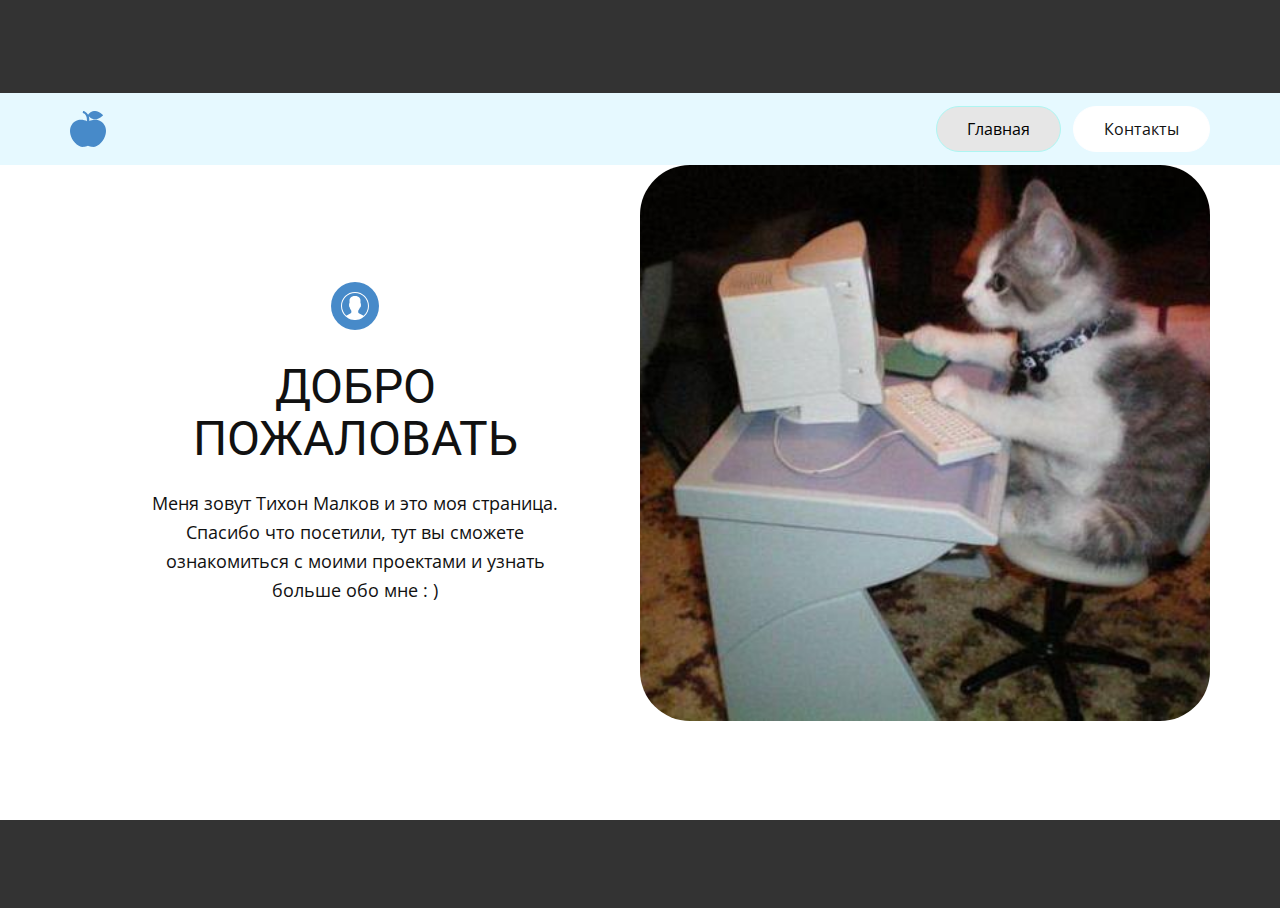
<file: index.html>
<!DOCTYPE html>
<html style="font-size: 16px;" lang="ru"><head>
    <meta name="viewport" content="width=device-width, initial-scale=1.0">
    <meta charset="utf-8">
    <meta name="keywords" content="ДОБРО ПОЖАЛОВАТЬ">
    <meta name="description" content="">
    <title>Главная</title>
    <link rel="stylesheet" href="main.css" media="screen">
<link rel="stylesheet" href="Главная.css" media="screen">
    <script class="u-script" type="text/javascript" src="jquery.js" defer=""></script>
	    <script class="u-script" type="text/javascript" src="main.js" defer=""></script>
    <link id="u-theme-google-font" rel="stylesheet" href="https://fonts.googleapis.com/css?family=Roboto:100,100i,300,300i,400,400i,500,500i,700,700i,900,900i|Open+Sans:300,300i,400,400i,500,500i,600,600i,700,700i,800,800i">
    
    
    <script type="application/ld+json">{
		"@context": "http://schema.org",
		"@type": "Organization",
		"name": ""
}</script>
    <meta name="theme-color" content="#478ac9">
    <meta property="og:title" content="Главная">
    <meta property="og:type" content="website">
  <meta data-intl-tel-input-cdn-path="intlTelInput/"></head>
  <body data-home-page="Главная.html" data-home-page-title="Главная" class="u-body u-xl-mode" data-lang="ru"><header class=" u-border-no-bottom u-border-no-left u-border-no-right u-border-no-top u-clearfix u-header u-section-row-container" id="sec-dfbf" style=""><div class="u-section-rows">
        <div class="u-custom-color-2 u-section-row u-section-row-1" id="sec-e069">
          <div class="u-clearfix u-sheet u-sheet-1"></div>
          
          
          
          
          
        </div>
        <div class="u-clearfix u-custom-color-1 u-section-row u-section-row-2" data-animation-name="" data-animation-duration="0" data-animation-delay="0" data-animation-direction="" id="sec-04e8">
          <div class="u-clearfix u-sheet u-sheet-2">
            <nav class="u-menu u-menu-one-level u-offcanvas u-menu-1">
              <div class="menu-collapse" style="font-size: 1rem; letter-spacing: 0px;">
                <a class="u-button-style u-custom-active-color u-custom-border-radius u-custom-color u-custom-hover-color u-custom-left-right-menu-spacing u-custom-padding-bottom u-custom-text-active-color u-custom-text-hover-color u-custom-top-bottom-menu-spacing u-nav-link u-text-active-palette-1-base u-text-hover-palette-2-base" href="#">
                  <svg class="u-svg-link" viewBox="0 0 24 24"><use xmlns:xlink="http://www.w3.org/1999/xlink" xlink:href="#menu-hamburger"></use></svg>
                  <svg class="u-svg-content" version="1.1" id="menu-hamburger" viewBox="0 0 16 16" x="0px" y="0px" xmlns:xlink="http://www.w3.org/1999/xlink" xmlns="http://www.w3.org/2000/svg"><g><rect y="1" width="16" height="2"></rect><rect y="7" width="16" height="2"></rect><rect y="13" width="16" height="2"></rect>
</g></svg>
                </a>
              </div>
              <div class="u-custom-menu u-nav-container">
                <ul class="u-nav u-spacing-12 u-unstyled u-nav-1"><li class="u-nav-item"><a class="u-border-1 u-border-active-palette-4-light-2 u-border-hover-palette-5-light-2 u-border-white u-button-style u-hover-palette-5-light-2 u-nav-link u-radius-50 u-text-active-black u-text-hover-black u-white" href="Главная.html" style="padding: 14px 30px;">Главная</a>
</li><li class="u-nav-item"><a class="u-border-1 u-border-active-palette-4-light-2 u-border-hover-palette-5-light-2 u-border-white u-button-style u-hover-palette-5-light-2 u-nav-link u-radius-50 u-text-active-black u-text-hover-black u-white" href="Контакты.html" style="padding: 14px 30px;">Контакты</a>
</li></ul>
              </div>
              <div class="u-custom-menu u-nav-container-collapse">
                <div class="u-black u-container-style u-inner-container-layout u-opacity u-opacity-95 u-sidenav">
                  <div class="u-inner-container-layout u-sidenav-overflow">
                    <div class="u-menu-close"></div>
                    <ul class="u-align-center u-nav u-popupmenu-items u-unstyled u-nav-2"><li class="u-nav-item"><a class="u-button-style u-nav-link" href="Главная.html">Главная</a>
</li><li class="u-nav-item"><a class="u-button-style u-nav-link" href="Контакты.html">Контакты</a>
</li></ul>
                  </div>
                </div>
                <div class="u-black u-menu-overlay u-opacity u-opacity-70"></div>
              </div>
            </nav>
            <div class="u-shape u-shape-svg u-text-palette-1-base u-shape-1">
              <svg class="u-svg-link" preserveAspectRatio="none" viewBox="0 0 140 160" style=""><use xmlns:xlink="http://www.w3.org/1999/xlink" xlink:href="#svg-9e0f"></use></svg>
              <svg class="u-svg-content" viewBox="0 0 140 160" x="0px" y="0px" id="svg-9e0f" style="enable-background:new 0 0 140 160;"><path d="M133.6,62c-6.3-11.7-15-19-25.8-21.7C95.2,37,82.7,41.1,75,44.6c0.4-7.8-0.2-14.8-1.8-20.8c3.2,4.2,9.9,11.2,19.9,12.6
	c1.2,0.2,2.4,0.3,3.6,0.3c9.4,0,19.2-5,29.1-15l3.3-3.3l-3.3-3.3C114.6,3.7,103.6-1.2,93.1,0.2C78.8,2.2,71.3,15.4,71,16l-0.4,0.8
	c-1.5-3.1-3.3-5.9-5.5-8.3C58.7,1.4,51.6,0.2,50.8,0l-1.4,9.3c0.2,0,18.3,3.2,16.3,35.7c-7.6-3.6-20.5-7.9-33.5-4.6
	c-10.8,2.7-19.5,10-25.8,21.7c-6.3,11.5-7.9,25.7-4.9,41c2.7,13.3,8.7,26.5,17.1,37.2C28.5,152.9,40,160,50.4,160
	c1.9,0,3.7-0.2,5.4-0.7c1.4-0.2,7.9-1.5,14.1-4.6c6.2,3.1,12.8,4.4,14.1,4.6c1.8,0.5,3.6,0.7,5.4,0.7c10.4,0,22-7.1,31.9-19.8
	c8.3-10.7,14.4-23.9,17.1-37.2C141.6,87.7,139.9,73.5,133.6,62z"></path></svg>
            </div>
          </div>
          
          
          
          
          
        </div>
      </div></header>
    <section class="u-clearfix u-section-1" id="sec-7b9c">
      <div class="u-clearfix u-sheet u-sheet-1">
        <div class="u-clearfix u-expanded-width u-gutter-0 u-layout-wrap u-layout-wrap-1">
          <div class="u-layout" style="">
            <div class="u-layout-row" style="">
              <div class="u-align-center u-container-style u-layout-cell u-left-cell u-size-30 u-size-xs-60 u-white u-layout-cell-1" src="">
                <div class="u-container-layout u-valign-middle u-container-layout-1"><span class="u-icon u-icon-circle u-palette-1-base u-icon-1"><svg class="u-svg-link" preserveAspectRatio="xMidYMin slice" viewBox="0 0 55 55" style=""><use xmlns:xlink="http://www.w3.org/1999/xlink" xlink:href="#svg-2a0f"></use></svg><svg class="u-svg-content" viewBox="0 0 55 55" x="0px" y="0px" id="svg-2a0f" style="enable-background:new 0 0 55 55;"><path d="M55,27.5C55,12.337,42.663,0,27.5,0S0,12.337,0,27.5c0,8.009,3.444,15.228,8.926,20.258l-0.026,0.023l0.892,0.752
	c0.058,0.049,0.121,0.089,0.179,0.137c0.474,0.393,0.965,0.766,1.465,1.127c0.162,0.117,0.324,0.234,0.489,0.348
	c0.534,0.368,1.082,0.717,1.642,1.048c0.122,0.072,0.245,0.142,0.368,0.212c0.613,0.349,1.239,0.678,1.88,0.98
	c0.047,0.022,0.095,0.042,0.142,0.064c2.089,0.971,4.319,1.684,6.651,2.105c0.061,0.011,0.122,0.022,0.184,0.033
	c0.724,0.125,1.456,0.225,2.197,0.292c0.09,0.008,0.18,0.013,0.271,0.021C25.998,54.961,26.744,55,27.5,55
	c0.749,0,1.488-0.039,2.222-0.098c0.093-0.008,0.186-0.013,0.279-0.021c0.735-0.067,1.461-0.164,2.178-0.287
	c0.062-0.011,0.125-0.022,0.187-0.034c2.297-0.412,4.495-1.109,6.557-2.055c0.076-0.035,0.153-0.068,0.229-0.104
	c0.617-0.29,1.22-0.603,1.811-0.936c0.147-0.083,0.293-0.167,0.439-0.253c0.538-0.317,1.067-0.648,1.581-1
	c0.185-0.126,0.366-0.259,0.549-0.391c0.439-0.316,0.87-0.642,1.289-0.983c0.093-0.075,0.193-0.14,0.284-0.217l0.915-0.764
	l-0.027-0.023C51.523,42.802,55,35.55,55,27.5z M2,27.5C2,13.439,13.439,2,27.5,2S53,13.439,53,27.5
	c0,7.577-3.325,14.389-8.589,19.063c-0.294-0.203-0.59-0.385-0.893-0.537l-8.467-4.233c-0.76-0.38-1.232-1.144-1.232-1.993v-2.957
	c0.196-0.242,0.403-0.516,0.617-0.817c1.096-1.548,1.975-3.27,2.616-5.123c1.267-0.602,2.085-1.864,2.085-3.289v-3.545
	c0-0.867-0.318-1.708-0.887-2.369v-4.667c0.052-0.52,0.236-3.448-1.883-5.864C34.524,9.065,31.541,8,27.5,8
	s-7.024,1.065-8.867,3.168c-2.119,2.416-1.935,5.346-1.883,5.864v4.667c-0.568,0.661-0.887,1.502-0.887,2.369v3.545
	c0,1.101,0.494,2.128,1.34,2.821c0.81,3.173,2.477,5.575,3.093,6.389v2.894c0,0.816-0.445,1.566-1.162,1.958l-7.907,4.313
	c-0.252,0.137-0.502,0.297-0.752,0.476C5.276,41.792,2,35.022,2,27.5z"></path></svg>
                
                
              </span>
                  <h2 class="u-text u-text-default u-text-1">ДОБРО ПОЖАЛОВАТЬ</h2>
                  <p class="u-text u-text-2">Меня зовут Тихон Малков и это моя страница. Спасибо что посетили, тут вы сможете ознакомиться с моими проектами и узнать больше обо мне : )</p>
                </div>
              </div>
              <div class="u-align-center u-container-align-center u-container-style u-image u-layout-cell u-radius-50 u-right-cell u-size-30 u-size-xs-60 u-image-1" src="" data-image-width="545" data-image-height="410">
                <div class="u-container-layout u-valign-middle u-container-layout-2" src=""></div>
              </div>
            </div>
          </div>
        </div>
      </div>
    </section>
    
    
    <footer class="u-align-center u-clearfix u-footer u-grey-80 u-footer" id="sec-d802"><div class="u-clearfix u-sheet u-sheet-1"></div></footer>
</body></html>
</file>
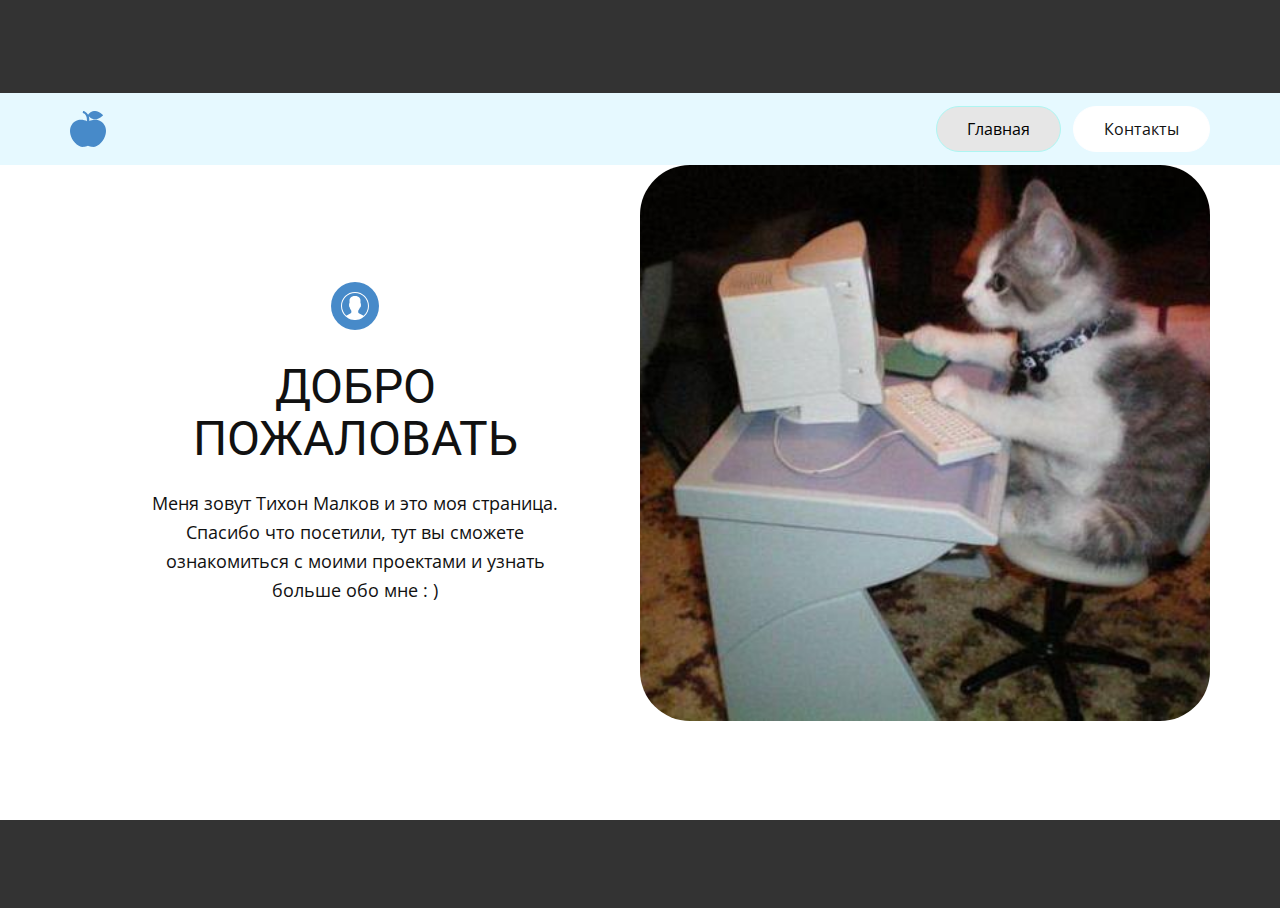
<file: Главная.html>
<!DOCTYPE html>
<html style="font-size: 16px;" lang="ru"><head>
    <meta name="viewport" content="width=device-width, initial-scale=1.0">
    <meta charset="utf-8">
    <meta name="description" content="">
    <title>Главная</title>
    <link rel="stylesheet" href="main.css" media="screen">
<link rel="stylesheet" href="Главная.css" media="screen">
    <script class="u-script" type="text/javascript" src="jquery.js" defer=""></script>
	    <script class="u-script" type="text/javascript" src="main.js" defer=""></script>
    <link id="u-theme-google-font" rel="stylesheet" href="https://fonts.googleapis.com/css?family=Roboto:100,100i,300,300i,400,400i,500,500i,700,700i,900,900i|Open+Sans:300,300i,400,400i,500,500i,600,600i,700,700i,800,800i">
    
    
    <script type="application/ld+json">{
		"@context": "http://schema.org",
		"@type": "Organization",
		"name": ""
}</script>
    <meta name="theme-color" content="#478ac9">
    <meta property="og:title" content="Главная">
    <meta property="og:type" content="website">
  <meta data-intl-tel-input-cdn-path="intlTelInput/"></head>
  <body class="u-body u-xl-mode" data-lang="ru"><header class=" u-border-no-bottom u-border-no-left u-border-no-right u-border-no-top u-clearfix u-header u-section-row-container" id="sec-dfbf" style=""><div class="u-section-rows">
        <div class="u-custom-color-2 u-section-row u-section-row-1" id="sec-e069">
          <div class="u-clearfix u-sheet u-sheet-1"></div>
          
          
          
          
          
        </div>
        <div class="u-clearfix u-custom-color-1 u-section-row u-section-row-2" data-animation-name="" data-animation-duration="0" data-animation-delay="0" data-animation-direction="" id="sec-04e8">
          <div class="u-clearfix u-sheet u-sheet-2">
            <nav class="u-menu u-menu-one-level u-offcanvas u-menu-1">
              <div class="menu-collapse" style="font-size: 1rem; letter-spacing: 0px;">
                <a class="u-button-style u-custom-active-color u-custom-border-radius u-custom-color u-custom-hover-color u-custom-left-right-menu-spacing u-custom-padding-bottom u-custom-text-active-color u-custom-text-hover-color u-custom-top-bottom-menu-spacing u-nav-link u-text-active-palette-1-base u-text-hover-palette-2-base" href="#">
                  <svg class="u-svg-link" viewBox="0 0 24 24"><use xmlns:xlink="http://www.w3.org/1999/xlink" xlink:href="#menu-hamburger"></use></svg>
                  <svg class="u-svg-content" version="1.1" id="menu-hamburger" viewBox="0 0 16 16" x="0px" y="0px" xmlns:xlink="http://www.w3.org/1999/xlink" xmlns="http://www.w3.org/2000/svg"><g><rect y="1" width="16" height="2"></rect><rect y="7" width="16" height="2"></rect><rect y="13" width="16" height="2"></rect>
</g></svg>
                </a>
              </div>
              <div class="u-custom-menu u-nav-container">
                <ul class="u-nav u-spacing-12 u-unstyled u-nav-1"><li class="u-nav-item"><a class="u-border-1 u-border-active-palette-4-light-2 u-border-hover-palette-5-light-2 u-border-white u-button-style u-hover-palette-5-light-2 u-nav-link u-radius-50 u-text-active-black u-text-hover-black u-white" href="Главная.html" style="padding: 14px 30px;">Главная</a>
</li><li class="u-nav-item"><a class="u-border-1 u-border-active-palette-4-light-2 u-border-hover-palette-5-light-2 u-border-white u-button-style u-hover-palette-5-light-2 u-nav-link u-radius-50 u-text-active-black u-text-hover-black u-white" href="Контакты.html" style="padding: 14px 30px;">Контакты</a>
</li></ul>
              </div>
              <div class="u-custom-menu u-nav-container-collapse">
                <div class="u-black u-container-style u-inner-container-layout u-opacity u-opacity-95 u-sidenav">
                  <div class="u-inner-container-layout u-sidenav-overflow">
                    <div class="u-menu-close"></div>
                    <ul class="u-align-center u-nav u-popupmenu-items u-unstyled u-nav-2">
					<li class="u-nav-item"><a class="u-button-style u-nav-link" href="Главная.html">Главная</a>
					</li><li class="u-nav-item"><a class="u-button-style u-nav-link" href="Контакты.html">Контакты</a>
					</li>
					</ul>
                  </div>
                </div>
                <div class="u-black u-menu-overlay u-opacity u-opacity-70"></div>
              </div>
            </nav>
            <div class="u-shape u-shape-svg u-text-palette-1-base u-shape-1">
              <svg class="u-svg-link" preserveAspectRatio="none" viewBox="0 0 140 160" style=""><use xmlns:xlink="http://www.w3.org/1999/xlink" xlink:href="#svg-9e0f"></use></svg>
              <svg class="u-svg-content" viewBox="0 0 140 160" x="0px" y="0px" id="svg-9e0f" style="enable-background:new 0 0 140 160;"><path d="M133.6,62c-6.3-11.7-15-19-25.8-21.7C95.2,37,82.7,41.1,75,44.6c0.4-7.8-0.2-14.8-1.8-20.8c3.2,4.2,9.9,11.2,19.9,12.6
	c1.2,0.2,2.4,0.3,3.6,0.3c9.4,0,19.2-5,29.1-15l3.3-3.3l-3.3-3.3C114.6,3.7,103.6-1.2,93.1,0.2C78.8,2.2,71.3,15.4,71,16l-0.4,0.8
	c-1.5-3.1-3.3-5.9-5.5-8.3C58.7,1.4,51.6,0.2,50.8,0l-1.4,9.3c0.2,0,18.3,3.2,16.3,35.7c-7.6-3.6-20.5-7.9-33.5-4.6
	c-10.8,2.7-19.5,10-25.8,21.7c-6.3,11.5-7.9,25.7-4.9,41c2.7,13.3,8.7,26.5,17.1,37.2C28.5,152.9,40,160,50.4,160
	c1.9,0,3.7-0.2,5.4-0.7c1.4-0.2,7.9-1.5,14.1-4.6c6.2,3.1,12.8,4.4,14.1,4.6c1.8,0.5,3.6,0.7,5.4,0.7c10.4,0,22-7.1,31.9-19.8
	c8.3-10.7,14.4-23.9,17.1-37.2C141.6,87.7,139.9,73.5,133.6,62z"></path></svg>
            </div>
          </div>
          
          
          
          
          
        </div>
      </div></header>
    <section class="u-clearfix u-section-1" id="sec-7b9c">
      <div class="u-clearfix u-sheet u-sheet-1">
        <div class="u-clearfix u-expanded-width u-gutter-0 u-layout-wrap u-layout-wrap-1">
          <div class="u-layout" style="">
            <div class="u-layout-row" style="">
              <div class="u-align-center u-container-style u-layout-cell u-left-cell u-size-30 u-size-xs-60 u-white u-layout-cell-1" src="">
                <div class="u-container-layout u-valign-middle u-container-layout-1"><span class="u-icon u-icon-circle u-palette-1-base u-icon-1"><svg class="u-svg-link" preserveAspectRatio="xMidYMin slice" viewBox="0 0 55 55" style=""><use xmlns:xlink="http://www.w3.org/1999/xlink" xlink:href="#svg-2a0f"></use></svg><svg class="u-svg-content" viewBox="0 0 55 55" x="0px" y="0px" id="svg-2a0f" style="enable-background:new 0 0 55 55;"><path d="M55,27.5C55,12.337,42.663,0,27.5,0S0,12.337,0,27.5c0,8.009,3.444,15.228,8.926,20.258l-0.026,0.023l0.892,0.752
	c0.058,0.049,0.121,0.089,0.179,0.137c0.474,0.393,0.965,0.766,1.465,1.127c0.162,0.117,0.324,0.234,0.489,0.348
	c0.534,0.368,1.082,0.717,1.642,1.048c0.122,0.072,0.245,0.142,0.368,0.212c0.613,0.349,1.239,0.678,1.88,0.98
	c0.047,0.022,0.095,0.042,0.142,0.064c2.089,0.971,4.319,1.684,6.651,2.105c0.061,0.011,0.122,0.022,0.184,0.033
	c0.724,0.125,1.456,0.225,2.197,0.292c0.09,0.008,0.18,0.013,0.271,0.021C25.998,54.961,26.744,55,27.5,55
	c0.749,0,1.488-0.039,2.222-0.098c0.093-0.008,0.186-0.013,0.279-0.021c0.735-0.067,1.461-0.164,2.178-0.287
	c0.062-0.011,0.125-0.022,0.187-0.034c2.297-0.412,4.495-1.109,6.557-2.055c0.076-0.035,0.153-0.068,0.229-0.104
	c0.617-0.29,1.22-0.603,1.811-0.936c0.147-0.083,0.293-0.167,0.439-0.253c0.538-0.317,1.067-0.648,1.581-1
	c0.185-0.126,0.366-0.259,0.549-0.391c0.439-0.316,0.87-0.642,1.289-0.983c0.093-0.075,0.193-0.14,0.284-0.217l0.915-0.764
	l-0.027-0.023C51.523,42.802,55,35.55,55,27.5z M2,27.5C2,13.439,13.439,2,27.5,2S53,13.439,53,27.5
	c0,7.577-3.325,14.389-8.589,19.063c-0.294-0.203-0.59-0.385-0.893-0.537l-8.467-4.233c-0.76-0.38-1.232-1.144-1.232-1.993v-2.957
	c0.196-0.242,0.403-0.516,0.617-0.817c1.096-1.548,1.975-3.27,2.616-5.123c1.267-0.602,2.085-1.864,2.085-3.289v-3.545
	c0-0.867-0.318-1.708-0.887-2.369v-4.667c0.052-0.52,0.236-3.448-1.883-5.864C34.524,9.065,31.541,8,27.5,8
	s-7.024,1.065-8.867,3.168c-2.119,2.416-1.935,5.346-1.883,5.864v4.667c-0.568,0.661-0.887,1.502-0.887,2.369v3.545
	c0,1.101,0.494,2.128,1.34,2.821c0.81,3.173,2.477,5.575,3.093,6.389v2.894c0,0.816-0.445,1.566-1.162,1.958l-7.907,4.313
	c-0.252,0.137-0.502,0.297-0.752,0.476C5.276,41.792,2,35.022,2,27.5z"></path></svg>
                
                
              </span>
                  <h2 class="u-text u-text-default u-text-1">ДОБРО ПОЖАЛОВАТЬ</h2>
                  <p class="u-text u-text-2">Меня зовут Тихон Малков и это моя страница. Спасибо что посетили, тут вы сможете ознакомиться с моими проектами и узнать больше обо мне : )</p>
                </div>
              </div>
              <div class="u-align-center u-container-align-center u-container-style u-image u-layout-cell u-radius-50 u-right-cell u-size-30 u-size-xs-60 u-image-1" src="" data-image-width="545" data-image-height="410">
                <div class="u-container-layout u-valign-middle u-container-layout-2" src=""></div>
              </div>
            </div>
          </div>
        </div>
      </div>
    </section>
    
    
    <footer class="u-align-center u-clearfix u-footer u-grey-80 u-footer" id="sec-d802"><div class="u-clearfix u-sheet u-sheet-1"></div></footer> 
</body></html>
</file>
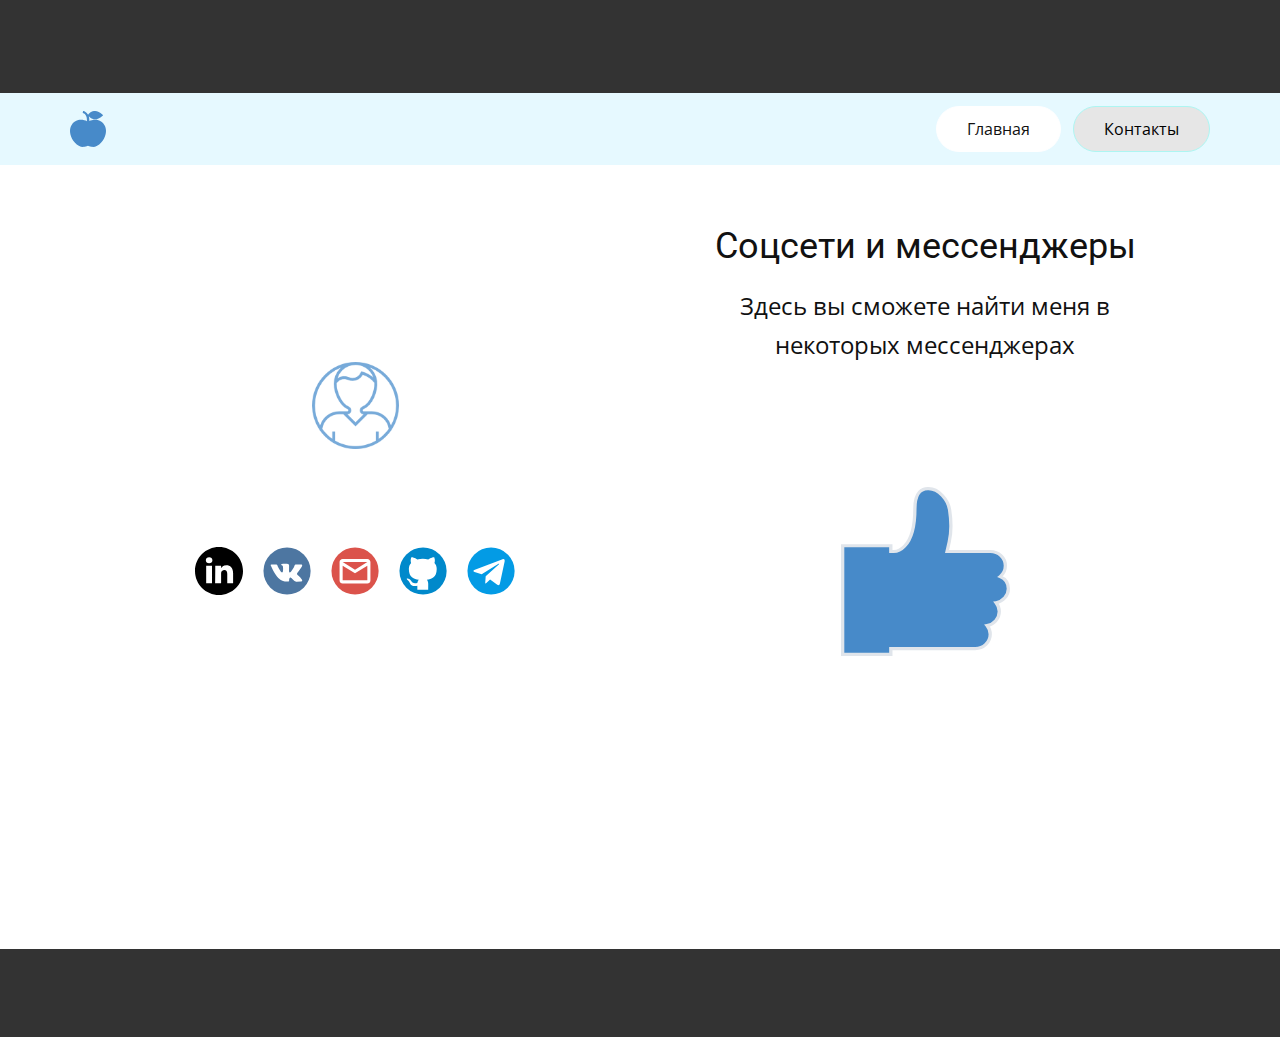
<file: Контакты.html>
<!DOCTYPE html>
<html style="font-size: 16px;" lang="ru"><head>
    <meta name="viewport" content="width=device-width, initial-scale=1.0">
    <meta charset="utf-8">
    <meta name="keywords" content="">
    <meta name="description" content="">
    <title>Контакты</title>
    <link rel="stylesheet" href="main.css" media="screen">
<link rel="stylesheet" href="Контакты.css" media="screen">
    <script class="u-script" type="text/javascript" src="jquery.js" defer=""></script>
	    <script class="u-script" type="text/javascript" src="main.js" defer=""></script>
    <link id="u-theme-google-font" rel="stylesheet" href="https://fonts.googleapis.com/css?family=Roboto:100,100i,300,300i,400,400i,500,500i,700,700i,900,900i|Open+Sans:300,300i,400,400i,500,500i,600,600i,700,700i,800,800i">
    
    
    <script type="application/ld+json">{
		"@context": "http://schema.org",
		"@type": "Organization",
		"name": ""
}</script>
    <meta name="theme-color" content="#478ac9">
    <meta property="og:title" content="Контакты">
    <meta property="og:type" content="website">
  <meta data-intl-tel-input-cdn-path="intlTelInput/"></head>
  <body class="u-body u-xl-mode" data-lang="ru"><header class=" u-border-no-bottom u-border-no-left u-border-no-right u-border-no-top u-clearfix u-header u-section-row-container" id="sec-dfbf" style=""><div class="u-section-rows">
        <div class="u-custom-color-2 u-section-row u-section-row-1" id="sec-e069">
          <div class="u-clearfix u-sheet u-sheet-1"></div>
          
          
          
          
          
        </div>
        <div class="u-clearfix u-custom-color-1 u-section-row u-section-row-2" data-animation-name="" data-animation-duration="0" data-animation-delay="0" data-animation-direction="" id="sec-04e8">
          <div class="u-clearfix u-sheet u-sheet-2">
            <nav class="u-menu u-menu-one-level u-offcanvas u-menu-1">
              <div class="menu-collapse" style="font-size: 1rem; letter-spacing: 0px;">
                <a class="u-button-style u-custom-active-color u-custom-border-radius u-custom-color u-custom-hover-color u-custom-left-right-menu-spacing u-custom-padding-bottom u-custom-text-active-color u-custom-text-hover-color u-custom-top-bottom-menu-spacing u-nav-link u-text-active-palette-1-base u-text-hover-palette-2-base" href="#">
                  <svg class="u-svg-link" viewBox="0 0 24 24"><use xmlns:xlink="http://www.w3.org/1999/xlink" xlink:href="#menu-hamburger"></use></svg>
                  <svg class="u-svg-content" version="1.1" id="menu-hamburger" viewBox="0 0 16 16" x="0px" y="0px" xmlns:xlink="http://www.w3.org/1999/xlink" xmlns="http://www.w3.org/2000/svg"><g><rect y="1" width="16" height="2"></rect><rect y="7" width="16" height="2"></rect><rect y="13" width="16" height="2"></rect>
</g></svg>
                </a>
              </div>
              <div class="u-custom-menu u-nav-container">
                <ul class="u-nav u-spacing-12 u-unstyled u-nav-1"><li class="u-nav-item"><a class="u-border-1 u-border-active-palette-4-light-2 u-border-hover-palette-5-light-2 u-border-white u-button-style u-hover-palette-5-light-2 u-nav-link u-radius-50 u-text-active-black u-text-hover-black u-white" href="Главная.html" style="padding: 14px 30px;">Главная</a>
</li><li class="u-nav-item"><a class="u-border-1 u-border-active-palette-4-light-2 u-border-hover-palette-5-light-2 u-border-white u-button-style u-hover-palette-5-light-2 u-nav-link u-radius-50 u-text-active-black u-text-hover-black u-white" href="Контакты.html" style="padding: 14px 30px;">Контакты</a>
</li></ul>
              </div>
              <div class="u-custom-menu u-nav-container-collapse">
                <div class="u-black u-container-style u-inner-container-layout u-opacity u-opacity-95 u-sidenav">
                  <div class="u-inner-container-layout u-sidenav-overflow">
                    <div class="u-menu-close"></div>
                    <ul class="u-align-center u-nav u-popupmenu-items u-unstyled u-nav-2"><li class="u-nav-item"><a class="u-button-style u-nav-link" href="Главная.html">Главная</a>
</li><li class="u-nav-item"><a class="u-button-style u-nav-link" href="Контакты.html">Контакты</a>
</li></ul>
                  </div>
                </div>
                <div class="u-black u-menu-overlay u-opacity u-opacity-70"></div>
              </div>
            </nav>
            <div class="u-shape u-shape-svg u-text-palette-1-base u-shape-1">
              <svg class="u-svg-link" preserveAspectRatio="none" viewBox="0 0 140 160" style=""><use xmlns:xlink="http://www.w3.org/1999/xlink" xlink:href="#svg-9e0f"></use></svg>
              <svg class="u-svg-content" viewBox="0 0 140 160" x="0px" y="0px" id="svg-9e0f" style="enable-background:new 0 0 140 160;"><path d="M133.6,62c-6.3-11.7-15-19-25.8-21.7C95.2,37,82.7,41.1,75,44.6c0.4-7.8-0.2-14.8-1.8-20.8c3.2,4.2,9.9,11.2,19.9,12.6
	c1.2,0.2,2.4,0.3,3.6,0.3c9.4,0,19.2-5,29.1-15l3.3-3.3l-3.3-3.3C114.6,3.7,103.6-1.2,93.1,0.2C78.8,2.2,71.3,15.4,71,16l-0.4,0.8
	c-1.5-3.1-3.3-5.9-5.5-8.3C58.7,1.4,51.6,0.2,50.8,0l-1.4,9.3c0.2,0,18.3,3.2,16.3,35.7c-7.6-3.6-20.5-7.9-33.5-4.6
	c-10.8,2.7-19.5,10-25.8,21.7c-6.3,11.5-7.9,25.7-4.9,41c2.7,13.3,8.7,26.5,17.1,37.2C28.5,152.9,40,160,50.4,160
	c1.9,0,3.7-0.2,5.4-0.7c1.4-0.2,7.9-1.5,14.1-4.6c6.2,3.1,12.8,4.4,14.1,4.6c1.8,0.5,3.6,0.7,5.4,0.7c10.4,0,22-7.1,31.9-19.8
	c8.3-10.7,14.4-23.9,17.1-37.2C141.6,87.7,139.9,73.5,133.6,62z"></path></svg>
            </div>
          </div>
          
          
          
          
          
        </div>
      </div></header>
    <section class="u-align-center u-clearfix u-section-1" id="sec-be0c">
      <div class="u-clearfix u-sheet u-sheet-1">
        <div class="u-clearfix u-expanded-width u-layout-wrap u-layout-wrap-1">
          <div class="u-layout">
            <div class="u-layout-row">
              <div class="u-align-left u-container-style u-layout-cell u-left-cell u-size-30 u-layout-cell-1">
                <div class="u-container-layout u-container-layout-1"><span class="u-file-icon u-icon u-icon-circle u-text-palette-1-light-1 u-white u-icon-1"><img src="images/149453-3fb7d4dd.png" alt=""></span>
                  <div class="u-social-icons u-spacing-20 u-social-icons-1">
                    <a class="u-social-url" target="_blank" data-type="Custom" title="linkedin" href="https://linkedin.com/in/tihon-malkov"><span class="u-icon u-social-custom u-social-icon u-icon-2"><svg class="u-svg-link" preserveAspectRatio="xMidYMin slice" viewBox="0 0 512 512" style=""><use xmlns:xlink="http://www.w3.org/1999/xlink" xlink:href="#svg-2804"></use></svg><svg class="u-svg-content" viewBox="0 0 512 512" id="svg-2804"><path d="m256 0c-141.363281 0-256 114.636719-256 256s114.636719 256 256 256 256-114.636719 256-256-114.636719-256-256-256zm-74.390625 387h-62.347656v-187.574219h62.347656zm-31.171875-213.1875h-.40625c-20.921875 0-34.453125-14.402344-34.453125-32.402344 0-18.40625 13.945313-32.410156 35.273437-32.410156 21.328126 0 34.453126 14.003906 34.859376 32.410156 0 18-13.53125 32.402344-35.273438 32.402344zm255.984375 213.1875h-62.339844v-100.347656c0-25.21875-9.027343-42.417969-31.585937-42.417969-17.222656 0-27.480469 11.601563-31.988282 22.800781-1.648437 4.007813-2.050781 9.609375-2.050781 15.214844v104.75h-62.34375s.816407-169.976562 0-187.574219h62.34375v26.558594c8.285157-12.78125 23.109375-30.960937 56.1875-30.960937 41.019531 0 71.777344 26.808593 71.777344 84.421874zm0 0"></path></svg></span>
                    </a>
                    <a class="u-social-url" target="_blank" data-type="VK" title="VK" href="https://vk.com/al.malkov"><span class="u-icon u-social-icon u-social-vk u-icon-3"><svg class="u-svg-link" preserveAspectRatio="xMidYMin slice" viewBox="0 0 112 112" style=""><use xmlns:xlink="http://www.w3.org/1999/xlink" xlink:href="#svg-fb4a"></use></svg><svg class="u-svg-content" viewBox="0 0 112 112" x="0" y="0" id="svg-fb4a"><circle fill="currentColor" class="st0" cx="56.1" cy="56.1" r="55"></circle><path fill="#FFFFFF" d="M88.2,80.7l-9.8,0.1c0,0-2.1,0.4-4.9-1.5c-3.7-2.5-7.2-9.1-9.9-8.2C60.9,72,61,77.9,61,77.9s0,1.3-0.6,1.9
      c-0.7,0.7-2,0.9-2,0.9H54c0,0-9.7,0.6-18.3-8.3c-9.3-9.7-17.6-29-17.6-29s-0.5-1.3,0-1.9c0.6-0.7,2.2-0.7,2.2-0.7l10.5-0.1
      c0,0,1,0.2,1.7,0.7c0.6,0.4,0.9,1.2,0.9,1.2s1.7,4.3,4,8.2c4.4,7.6,6.4,9.3,7.9,8.4c2.2-1.2,1.5-10.7,1.5-10.7s0-3.5-1.1-5
      c-0.9-1.2-2.5-1.5-3.3-1.6c-0.6-0.1,0.4-1.5,1.6-2.1c1.9-0.9,5.2-1,9.2-0.9c3.1,0,4,0.2,5.2,0.5c3.6,0.9,2.4,4.3,2.4,12.4
      c0,2.6-0.5,6.3,1.4,7.5c0.8,0.5,2.8,0.1,7.7-8.3c2.3-4,4.1-8.6,4.1-8.6s0.4-0.8,1-1.2s1.4-0.3,1.4-0.3l11.1-0.1c0,0,3.3-0.4,3.9,1.1
      c0.6,1.6-1.2,5.3-5.8,11.3c-7.4,9.9-8.3,9-2.1,14.7c5.9,5.5,7.1,8.1,7.3,8.5C93.4,80.4,88.2,80.7,88.2,80.7z"></path></svg></span>
                    </a>
                    <a class="u-social-url" target="_blank" data-type="Email" title="Email" href="mailto:tihon1240@gmail.com"><span class="u-icon u-social-email u-social-icon u-icon-4"><svg class="u-svg-link" preserveAspectRatio="xMidYMin slice" viewBox="0 0 112 112" style=""><use xmlns:xlink="http://www.w3.org/1999/xlink" xlink:href="#svg-393d"></use></svg><svg class="u-svg-content" viewBox="0 0 112 112" x="0" y="0" id="svg-393d"><circle fill="currentColor" cx="56.1" cy="56.1" r="55"></circle><path id="path3864" fill="#FFFFFF" d="M27.2,28h57.6c4,0,7.2,3.2,7.2,7.2l0,0v42.7c0,3.9-3.2,7.2-7.2,7.2l0,0H27.2
	c-4,0-7.2-3.2-7.2-7.2V35.2C20,31.1,23.2,28,27.2,28 M56,52.9l28.8-17.8H27.2L56,52.9 M27.2,77.7h57.6V43.5L56,61.3L27.2,43.5V77.7z
	"></path></svg></span>
                    </a>
                    <a class="u-social-url" target="_blank" data-type="Github" title="Github" href="https://github.com/lobstore"><span class="u-icon u-social-github u-social-icon u-icon-5"><svg class="u-svg-link" preserveAspectRatio="xMidYMin slice" viewBox="0 0 112 112" style=""><use xmlns:xlink="http://www.w3.org/1999/xlink" xlink:href="#svg-56f8"></use></svg><svg class="u-svg-content" viewBox="0 0 112 112" x="0" y="0" id="svg-56f8"><circle fill="currentColor" cx="56.1" cy="56.1" r="55"></circle><path fill="#FFFFFF" d="M88,51.3c0-5.5-1.9-10.2-5.3-13.7c0.6-1.3,2.3-6.5-0.5-13.5c0,0-4.2-1.4-14,5.3c-4.1-1.1-8.4-1.7-12.7-1.8
	c-4.3,0-8.7,0.6-12.7,1.8c-9.7-6.6-14-5.3-14-5.3c-2.8,7-1,12.2-0.5,13.5C25,41.2,23,45.7,23,51.3c0,19.6,11.9,23.9,23.3,25.2
	c-1.5,1.3-2.8,3.5-3.2,6.8c-3,1.3-10.2,3.6-14.9-4.3c0,0-2.7-4.9-7.8-5.3c0,0-5-0.1-0.4,3.1c0,0,3.3,1.6,5.6,7.5c0,0,3,9.1,17.2,6
	c0,4.3,0.1,8.3,0.1,9.5h25.2c0-1.7,0.1-7.2,0.1-14c0-4.7-1.7-7.9-3.4-9.4C76,75.2,88,70.9,88,51.3z"></path></svg></span>
                    </a>
                    <a class="u-social-url" target="_blank" data-type="Telegram" title="Telegram" href="https://t.me/penumbrus"><span class="u-icon u-social-icon u-social-telegram u-icon-6"><svg class="u-svg-link" preserveAspectRatio="xMidYMin slice" viewBox="0 0 112 112" style=""><use xmlns:xlink="http://www.w3.org/1999/xlink" xlink:href="#svg-be38"></use></svg><svg class="u-svg-content" viewBox="0 0 112 112" x="0" y="0" id="svg-be38"><circle fill="currentColor" cx="56.1" cy="56.1" r="55"></circle><path fill="#FFFFFF" d="M18.4,53.2l64.7-24.9c3-1.1,5.6,0.7,4.7,5.3l0,0l-11,51.8c-0.8,3.7-3,4.6-6.1,2.8L53.9,75.8l-8.1,7.8
	c-0.9,0.9-1.7,1.6-3.4,1.6l1.2-17l31.1-28c1.4-1.2-0.3-1.9-2.1-0.7L34.2,63.7l-16.6-5.2C14,57.4,14,54.9,18.4,53.2L18.4,53.2z"></path></svg></span>
                    </a>
                  </div>
                </div>
              </div>
              <div class="u-align-center u-container-style u-layout-cell u-right-cell u-size-30 u-layout-cell-2">
                <div class="u-container-layout u-container-layout-2">
                  <h3 class="u-text u-text-default u-text-1">Соцсети и мессенджеры</h3>
                  <p class="u-text u-text-2">Здесь вы сможете найти меня в некоторых мессенджерах</p>
                  <div class="u-border-3 u-border-palette-5-light-2 u-shape u-shape-svg u-text-palette-1-base u-shape-1">
                    <svg class="u-svg-link" preserveAspectRatio="none" viewBox="0 0 150 160" style=""><use xmlns:xlink="http://www.w3.org/1999/xlink" xlink:href="#svg-dff1"></use></svg>
                    <svg class="u-svg-content" viewBox="-1.5 -1.5 153 163" x="0px" y="0px" id="svg-dff1"><path d="M150,96.6c0-6.9-3.8-10.1-7.4-11.7c2.9-2.5,4.7-6.3,4.7-10.4c0-7.6-6.1-13.8-13.6-13.8H94.5l2-9.4
	c2.7-12.5,0.9-26.8,0.3-30.9C95.4,10.8,87,0,77.8,0h-0.7c-4.4,0-11.7,2.5-11.7,19.3c0,40.9-18.2,41.4-19.1,41.4l0,0h-2.7v-5.5H0V160
	h43.6v-5.5H120c7.5,0,13.6-6.2,13.6-13.8c0-3.2-1.1-6.2-2.9-8.5c6.3-1.2,11.1-6.8,11.1-13.6c0-3.2-1.1-6.2-2.9-8.5
	C145.2,108.9,150,103.3,150,96.6z"></path></svg>
                  </div>
                </div>
              </div>
            </div>
          </div>
        </div>
      </div>
    </section>
    
    
    <footer class="u-align-center u-clearfix u-footer u-grey-80 u-footer" id="sec-d802"><div class="u-clearfix u-sheet u-sheet-1"></div></footer>
</body></html>
</file>
